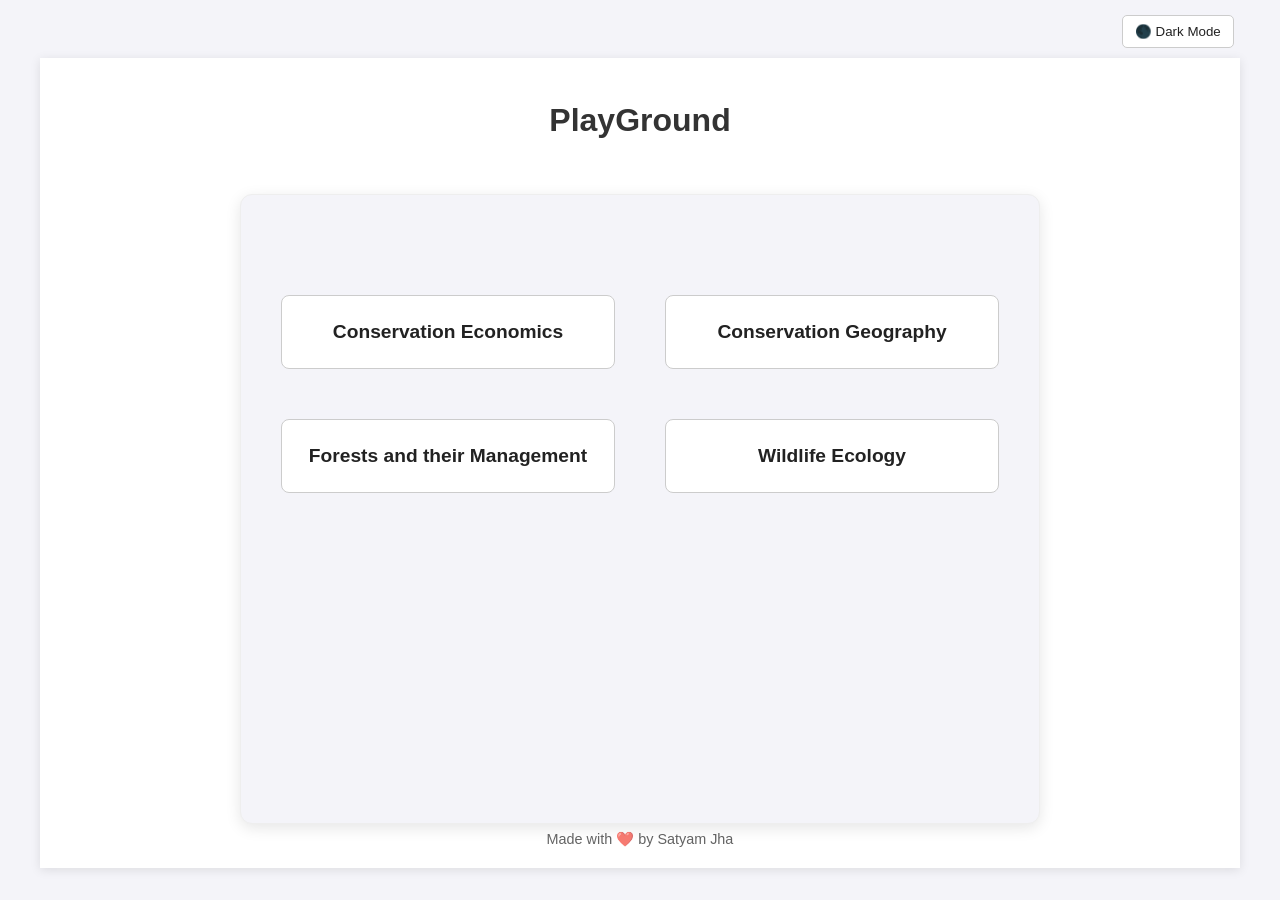
<file: index.html>
<!doctype html>
<html lang="en">
    <head>
        <meta charset="UTF-8" />
        <meta name="viewport" content="width=device-width, initial-scale=1.0" />
        <title>NPTEL Quiz Dashboard</title>
        <link rel="icon" type="image/png" href="Assets/index_64.png" />
        <link rel="apple-touch-icon" href="Assets/index_180.png" />
        <link rel="stylesheet" href="style.css" />
        <style>
            .main-container {
                max-width: 1200px;
                margin: 0 auto;
                display: flex;
                flex-direction: column;
                justify-content: center;
                min-height: 90vh;
            }

            .inner-container {
                width: 100%;
                min-height: 70vh;
                margin: 20px auto 0 auto;
                padding: 40px;
                margin-top: 30px;
                box-sizing: border-box;
                box-shadow: 0 4px 15px rgba(0, 0, 0, 0.1);
            }

            .master-grid {
                display: grid;
                grid-template-columns: 1fr 1fr;
                gap: 50px;
                margin-top: 60px;
            }

            .master-grid .course-btn:nth-child(1):hover {
                background-color: #d48b06;
                color: #ffffff;
            }
            .master-grid .course-btn:nth-child(2):hover {
                background-color: #10b981;
                color: #ffffff;
            }
            .master-grid .course-btn:nth-child(3):hover {
                background-color: #2d80fd;
                color: #ffffff;
            }
            .master-grid .course-btn:nth-child(4):hover {
                background-color: #8a2be2;
                color: #ffffff;
            }

            .course-btn {
                padding: 25px 20px;
                background: var(--button-background);
                color: var(--text-main);
                border: 1px solid var(--button-border);
                border-radius: 8px;
                cursor: pointer;
                font-size: 1.2em;
                font-weight: bold;
                text-align: center;
                transition: 0.2s;
                box-sizing: border-box;
            }

            .course-btn:hover {
                background: var(--button-hover);
            }

            .course-btn:nth-child(1) {
                grid-column: auto;
            }

            @media (max-width: 768px) {
                .main-container {
                    padding: 10px;
                }
                .inner-container {
                    padding: 20px;
                    margin-top: 20px;
                }
                .master-grid {
                    grid-template-columns: 1fr;
                    gap: 20px;
                }
                .course-btn:nth-child(1) {
                    grid-column: auto;
                }
                .course-btn {
                    padding: 15px;
                    font-size: 1.1em;
                }
            }
        </style>
    </head>
    <body>
        <div
            style="
                text-align: right;
                max-width: 1400px;
                width: 95%;
                margin: 0 auto;
                padding-bottom: 10px;
            "
        >
            <button id="theme-btn" class="theme-toggle">🌑 Dark Mode</button>
        </div>

        <div class="main-container" style="position: relative">
            <a
                href="https://github.com/dev-satyamjha"
                target="_blank"
                style="
                    position: absolute;
                    top: 30px;
                    right: 30px;
                    color: var(--text-main);
                    text-decoration: none;
                    font-weight: bold;
                    font-size: 1em;
                    transition: 0.2s;
                "
            >
                <svg
                    role="img"
                    viewBox="0 0 24 24"
                    width="32px"
                    height="32px"
                    fill="white"
                    xmlns="http://www.w3.org/2000/svg"
                >
                    <title>GitHub</title>
                    <path
                        d="M12 .297c-6.63 0-12 5.373-12 12 0 5.303 3.438 9.8 8.205 11.385.6.113.82-.258.82-.577 0-.285-.01-1.04-.015-2.04-3.338.724-4.042-1.61-4.042-1.61C4.422 18.07 3.633 17.7 3.633 17.7c-1.087-.744.084-.729.084-.729 1.205.084 1.838 1.236 1.838 1.236 1.07 1.835 2.809 1.305 3.495.998.108-.776.417-1.305.76-1.605-2.665-.3-5.466-1.332-5.466-5.93 0-1.31.465-2.38 1.235-3.22-.135-.303-.54-1.523.105-3.176 0 0 1.005-.322 3.3 1.23.96-.267 1.98-.399 3-.405 1.02.006 2.04.138 3 .405 2.28-1.552 3.285-1.23 3.285-1.23.645 1.653.24 2.873.12 3.176.765.84 1.23 1.91 1.23 3.22 0 4.61-2.805 5.625-5.475 5.92.42.36.81 1.096.81 2.22 0 1.606-.015 2.896-.015 3.286 0 .315.21.69.825.57C20.565 22.092 24 17.592 24 12.297c0-6.627-5.373-12-12-12"
                    />
                </svg>
            </a>

            <h1>PlayGround</h1>

            <div class="inner-container">
                <div class="master-grid">
                    <button
                        id="conserv-economics-btn"
                        class="course-btn"
                        onclick="navigateToDashboard('Conservation Economics')"
                    >
                        Conservation Economics
                    </button>
                    <button
                        id="conserv-geography-btn"
                        class="course-btn"
                        onclick="navigateToDashboard('Conservation Geography')"
                    >
                        Conservation Geography
                    </button>
                    <button
                        class="course-btn"
                        onclick="
                            navigateToDashboard('Forests and their Management')
                        "
                    >
                        Forests and their Management
                    </button>
                    <button
                        class="course-btn"
                        onclick="navigateToDashboard('WildLifeEcology')"
                    >
                        Wildlife Ecology
                    </button>
                </div>
            </div>

            <div
                style="
                    position: absolute;
                    bottom: 20px;
                    left: 0;
                    width: 100%;
                    text-align: center;
                    font-size: 0.9em;
                    color: var(--text-main);
                    opacity: 0.7;
                "
            >
                Made with ❤️ by Satyam Jha
            </div>
        </div>

        <script>
            const themeToggleBtn = document.getElementById("theme-btn");

            if (localStorage.getItem("theme") === "dark") {
                document.body.classList.add("dark-mode");
                themeToggleBtn.innerText = "☀️ Light Mode";
            }

            themeToggleBtn.addEventListener("click", () => {
                document.body.classList.toggle("dark-mode");
                const isDarkMode =
                    document.body.classList.contains("dark-mode");
                themeToggleBtn.innerText = isDarkMode
                    ? "☀️ Light Mode"
                    : "🌑 Dark Mode";
                localStorage.setItem("theme", isDarkMode ? "dark" : "light");
            });

            function navigateToDashboard(courseName) {
                window.location.href = `dashboard.html?c=${encodeURIComponent(courseName)}`;
            }
        </script>
    </body>
</html>
</file>
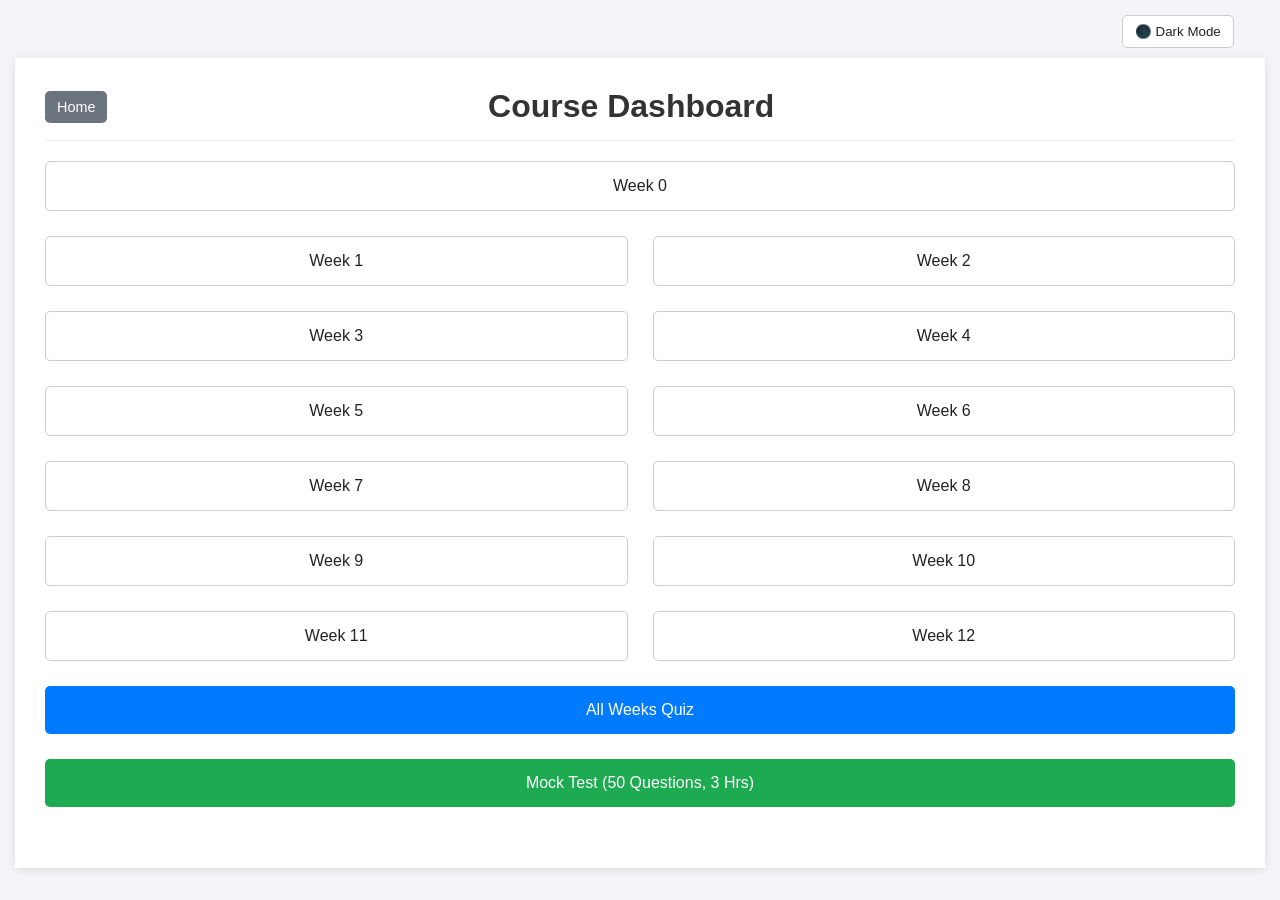
<file: dashboard.html>
<!doctype html>
<html lang="en">
    <head>
        <meta charset="UTF-8" />
        <meta name="viewport" content="width=device-width, initial-scale=1.0" />
        <title>Course Dashboard</title>
        <link rel="icon" type="image/png" href="Assets/brain_64.png" />
        <link rel="apple-touch-icon" href="Assets/brain_180.png" />
        <link rel="stylesheet" href="style.css" />
    </head>
    <body>
        <div
            style="
                text-align: right;
                max-width: 1400px;
                width: 95%;
                margin: 0 auto;
                padding-bottom: 10px;
            "
        >
            <button id="theme-btn" class="theme-toggle">🌑 Dark Mode</button>
        </div>

        <div class="main-container">
            <div class="top-bar">
                <button
                    class="back-btn small-btn"
                    onclick="window.location.href = 'index.html'"
                >
                    Home
                </button>
                <h1
                    id="course-title"
                    style="margin: 0; flex: 1; text-align: center"
                >
                    Course Dashboard
                </h1>
                <div style="width: 80px"></div>
            </div>

            <div class="dashboard-grid">
                <button
                    id="week-0-btn"
                    class="module-btn"
                    onclick="navigateToQuiz('Week 0')"
                >
                    Week 0
                </button>
                <button
                    id="week-1-btn"
                    class="module-btn"
                    onclick="navigateToQuiz('Week 1')"
                >
                    Week 1
                </button>
                <button class="module-btn" onclick="navigateToQuiz('Week 2')">
                    Week 2
                </button>
                <button class="module-btn" onclick="navigateToQuiz('Week 3')">
                    Week 3
                </button>
                <button class="module-btn" onclick="navigateToQuiz('Week 4')">
                    Week 4
                </button>
                <button class="module-btn" onclick="navigateToQuiz('Week 5')">
                    Week 5
                </button>
                <button class="module-btn" onclick="navigateToQuiz('Week 6')">
                    Week 6
                </button>
                <button class="module-btn" onclick="navigateToQuiz('Week 7')">
                    Week 7
                </button>
                <button class="module-btn" onclick="navigateToQuiz('Week 8')">
                    Week 8
                </button>
                <button class="module-btn" onclick="navigateToQuiz('Week 9')">
                    Week 9
                </button>
                <button class="module-btn" onclick="navigateToQuiz('Week 10')">
                    Week 10
                </button>
                <button class="module-btn" onclick="navigateToQuiz('Week 11')">
                    Week 11
                </button>
                <button class="module-btn" onclick="navigateToQuiz('Week 12')">
                    Week 12
                </button>
            </div>

            <div>
                <button class="all-weeks-btn" onclick="navigateToQuiz('a')">
                    All Weeks Quiz
                </button>
                <button class="mock-test-btn" onclick="navigateToQuiz('m')">
                    Mock Test (50 Questions, 3 Hrs)
                </button>
            </div>
        </div>

        <script>
            const urlParams = new URLSearchParams(window.location.search);
            const courseName = urlParams.get("c");

            if (courseName) {
                document.getElementById("course-title").innerText =
                    courseName + " Quiz";
                document.title = courseName;
            }

            const themeToggleBtn = document.getElementById("theme-btn");

            if (localStorage.getItem("theme") === "dark") {
                document.body.classList.add("dark-mode");
                themeToggleBtn.innerText = "☀️ Light Mode";
            }

            themeToggleBtn.addEventListener("click", () => {
                document.body.classList.toggle("dark-mode");
                const isDarkMode =
                    document.body.classList.contains("dark-mode");
                themeToggleBtn.innerText = isDarkMode
                    ? "☀️ Light Mode"
                    : "🌑 Dark Mode";
                localStorage.setItem("theme", isDarkMode ? "dark" : "light");
            });

            function navigateToQuiz(mode) {
                if (courseName) {
                    window.location.href = `quiz.html?c=${encodeURIComponent(courseName)}&m=${mode}`;
                } else {
                    window.location.href = `quiz.html?m=${mode}`;
                }
            }
        </script>
    </body>
</html>
</file>
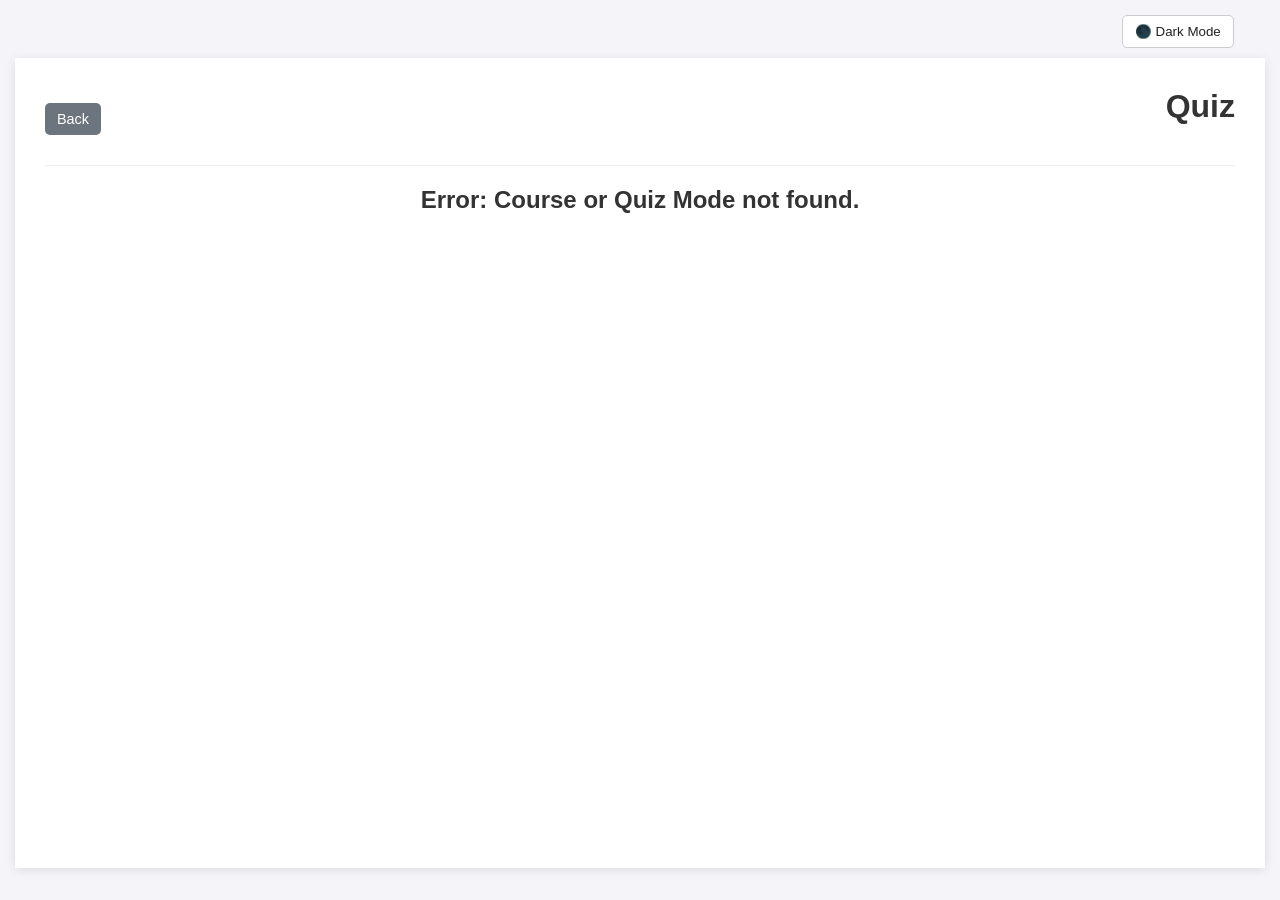
<file: quiz.html>
<!doctype html>
<html lang="en">
    <head>
        <meta charset="UTF-8" />
        <meta name="viewport" content="width=device-width, initial-scale=1.0" />
        <title>Quiz</title>
        <link rel="icon" type="image/png" href="Assets/quiz_64.png" />
        <link rel="apple-touch-icon" href="Assets/quiz_180.png" />
        <link rel="stylesheet" href="style.css" />
    </head>
    <body>
        <div
            style="
                text-align: right;
                max-width: 1400px;
                width: 95%;
                margin: 0 auto;
                padding-bottom: 10px;
            "
        >
            <button id="theme-btn" class="theme-toggle">🌑 Dark Mode</button>
        </div>

        <div class="main-container">
            <div class="top-bar">
                <button
                    class="back-btn small-btn"
                    onclick="goBackToDashboard()"
                >
                    Back
                </button>
                <h1 id="quiz-title">Quiz</h1>
                <h2
                    id="timer-display"
                    style="display: none; color: #dc3545"
                ></h2>
            </div>

            <div class="quiz-layout" id="quiz-layout-wrapper">
                <div class="question-area">
                    <div id="question-wrapper"></div>
                    <div
                        id="navigation-controls"
                        style="display: none; gap: 10px; margin-top: 15px"
                    >
                        <button
                            id="prev-btn"
                            class="nav-btn"
                            onclick="navigatePrevious()"
                        >
                            Previous
                        </button>
                        <button
                            id="next-btn"
                            class="nav-btn"
                            onclick="navigateNext()"
                        >
                            Next
                        </button>
                    </div>
                    <button
                        id="submit-all-btn"
                        style="display: none"
                        class="submit-btn"
                        onclick="submitQuiz()"
                    >
                        Submit Quiz
                    </button>
                </div>

                <div
                    class="palette-area"
                    id="palette-area-wrapper"
                    style="display: none"
                >
                    <h3 style="margin-top: 0; text-align: center">Summary</h3>
                    <div class="legend">
                        <span class="legend-box attempted"></span> Attempted
                        <span
                            class="legend-box unattempted"
                            style="margin-left: 10px"
                        ></span>
                        Unattempted
                    </div>
                    <div id="palette-grid-container" class="palette-grid"></div>
                    <button
                        id="submit-mock-btn"
                        class="submit-btn"
                        onclick="submitQuiz()"
                    >
                        Submit Test
                    </button>
                </div>
            </div>

            <div id="results-box" style="display: none"></div>
        </div>

        <script src="questions.js"></script>
        <script src="script.js"></script>
    </body>
</html>
</file>
<file: style.css>
:root {
    --background-card: #ffffff;
    --text-main: #222222;
    --text-heading: #333333;
    --background-body: #f4f4f9;
    --border-color: #eeeeee;
    --button-background: #ffffff;
    --button-border: #cccccc;
    --button-hover: #ffe5b4;
    --bg-selected: #e6f2ff;
    --text-selected: #000;
    --bg-correct: #d4edda;
    --text-correct: #000;
    --bg-wrong: #f8d7da;
    --text-wrong: #000;
}

.dark-mode {
    --background-body: #121212;
    --background-card: #1e1e1e;
    --text-main: #e0e0e0;
    --text-heading: #ffffff;
    --border-color: #333333;
    --button-background: #2d2d2d;
    --button-border: #444444;
    --button-hover: #3d3d3d;
    --bg-selected: #052c65;
    --text-selected: #cfe2ff;
    --bg-correct: #0f5132;
    --text-correct: #ffffff;
    --bg-wrong: #842029;
    --text-wrong: #ffffff;
}

body {
    font-family: Arial, sans-serif;
    background: var(--background-body);
    color: var(--text-main);
    margin: 5px;
    padding: 10px;
    transition: 0.3s;
    overflow-x: hidden;
}

.main-container {
    width: 100%;
    max-width: 100%;
    min-height: 90vh;
    box-sizing: border-box;
    margin: 0;
    background: var(--background-card);
    padding: 30px;
    box-shadow: 0 2px 10px rgba(0, 0, 0, 0.1);
    transition: 0.3s;
}

.inner-container {
    max-width: 800px;
    margin: 40px auto 0 auto;
    background: var(--background-body);
    padding: 40px;
    border-radius: 12px;
    border: 1px solid var(--border-color);
    box-sizing: border-box;
}

h1,
h2 {
    text-align: center;
    color: var(--text-heading);
    margin: 0 0 25px 0;
}

.top-bar {
    display: flex;
    justify-content: space-between;
    align-items: center;
    border-bottom: 1px solid var(--border-color);
    padding-bottom: 15px;
    margin-bottom: 20px;
}

.theme-toggle {
    padding: 8px 12px;
    cursor: pointer;
    border-radius: 5px;
    border: 1px solid var(--button-border);
    background: var(--button-background);
    color: var(--text-main);
}

.master-grid {
    display: grid;
    grid-template-columns: 1fr 1fr;
    gap: 25px;
}

.course-btn {
    padding: 25px 20px;
    background: var(--button-background);
    color: var(--text-main);
    border: 1px solid var(--button-border);
    border-radius: 8px;
    cursor: pointer;
    font-size: 1.2em;
    font-weight: bold;
    text-align: center;
    transition: 0.2s;
    box-sizing: border-box;
}

.course-btn:hover {
    background: var(--button-hover);
}

.course-btn:nth-child(1) {
    grid-column: 1 / -1;
}

.dashboard-grid {
    display: grid;
    grid-template-columns: 1fr 1fr;
    grid-auto-flow: row;
    gap: 25px;
    width: 100%;
    box-sizing: border-box;
}

.module-btn {
    padding: 15px;
    background: var(--button-background);
    color: var(--text-main);
    border: 1px solid var(--button-border);
    border-radius: 5px;
    cursor: pointer;
    font-size: 1em;
    box-sizing: border-box;
    text-align: center;
    word-wrap: break-word;
}

.module-btn:nth-child(1) {
    grid-column: 1 / -1;
}

.module-btn:hover {
    background: var(--button-hover);
}

.all-weeks-btn {
    width: 100%;
    background: #007bff;
    color: white;
    border: none;
    margin-bottom: 25px;
    margin-top: 25px;
    padding: 15px;
    border-radius: 5px;
    cursor: pointer;
    font-size: 1em;
    box-sizing: border-box;
}

.mock-test-btn {
    width: 100%;
    background: #1eaa51;
    color: white;
    border: none;
    padding: 15px;
    border-radius: 5px;
    cursor: pointer;
    font-size: 1em;
    box-sizing: border-box;
}

.all-weeks-btn:hover {
    background: #797383;
}

.mock-test-btn:hover {
    background: #8a7415;
}

.quiz-layout {
    display: flex;
    gap: 20px;
    align-items: flex-start;
}

.question-area {
    flex: 1;
}

.palette-area {
    width: 300px;
    background: var(--background-body);
    padding: 15px;
    border-radius: 8px;
    border: 1px solid var(--border-color);
    box-sizing: border-box;
}

.palette-grid {
    display: grid;
    grid-template-columns: repeat(5, 1fr);
    gap: 8px;
    margin-bottom: 15px;
}

.palette-btn {
    padding: 10px 0;
    text-align: center;
    border: 1px solid var(--button-border);
    background: var(--button-background);
    color: var(--text-main);
    border-radius: 4px;
    cursor: pointer;
    font-weight: bold;
}

.palette-btn.attempted {
    background: #007bff;
    color: white;
    border-color: #0056b3;
}

.palette-btn.current {
    border: 2px solid #ffc107;
    box-shadow: 0 0 5px rgba(255, 193, 7, 0.5);
}

.legend {
    font-size: 0.85em;
    margin-bottom: 15px;
    text-align: center;
}

.legend-box {
    display: inline-block;
    width: 12px;
    height: 12px;
    border: 1px solid var(--button-border);
    border-radius: 2px;
}

.legend-box.attempted {
    background: #007bff;
    border-color: #0056b3;
}

.legend-box.unattempted {
    background: var(--button-background);
}

.back-btn {
    background: #6c757d;
    color: white;
    border: none;
    border-radius: 5px;
    cursor: pointer;
}

.back-btn:hover {
    background: #c71e26;
}

.small-btn {
    padding: 8px 12px;
    font-size: 0.9em;
}

.question-box {
    margin-bottom: 20px;
    padding-bottom: 20px;
    border-bottom: 1px solid var(--border-color);
}

.question-text {
    font-weight: bold;
    font-size: 1.1em;
    line-height: 1.4;
}

.options-container {
    display: flex;
    flex-direction: column;
    gap: 10px;
}

.option-btn {
    padding: 12px;
    border: 1px solid var(--button-border);
    background: var(--button-background);
    color: var(--text-main);
    border-radius: 5px;
    cursor: pointer;
    text-align: left;
    font-size: 1em;
    transition: 0.2s;
}

.option-btn:hover {
    background: var(--button-hover);
}

.selected {
    border-color: #007bff;
    background: var(--bg-selected);
    color: var(--text-selected);
    font-weight: bold;
}

.correct {
    border-color: #28a745;
    background: var(--bg-correct);
    color: var(--text-correct);
    padding: 10px;
    border-radius: 5px;
    margin-bottom: 5px;
}

.wrong {
    border-color: #dc3545;
    background: var(--bg-wrong);
    color: var(--text-wrong);
    padding: 10px;
    border-radius: 5px;
    margin-bottom: 5px;
}

.nav-btn {
    flex: 1;
    padding: 12px;
    border: none;
    border-radius: 5px;
    cursor: pointer;
    font-size: 1em;
    font-weight: bold;
}

#prev-btn {
    background: #6c757d;
    color: white;
}

#next-btn {
    background: #ffc107;
    color: #000;
}

.submit-btn {
    width: 100%;
    background: #28a745;
    color: white;
    padding: 12px;
    border: none;
    border-radius: 5px;
    cursor: pointer;
    font-size: 1.1em;
    font-weight: bold;
    margin-top: 10px;
}

.submit-btn:hover {
    background: #218838;
}

@media (max-width: 768px) {
    .main-container {
        padding: 15px;
    }
    .inner-container {
        padding: 20px;
        margin-top: 20px;
    }
    .quiz-layout {
        flex-direction: column;
    }
    .palette-area {
        width: 100%;
        align-self: stretch;
    }
    .top-bar {
        flex-direction: column;
        gap: 10px;
    }
    .module-btn {
        padding: 10px 5px;
        font-size: 0.9em;
    }
    .master-grid {
        grid-template-columns: 1fr;
    }
    .course-btn:nth-child(1) {
        grid-column: auto;
    }
}
</file>
